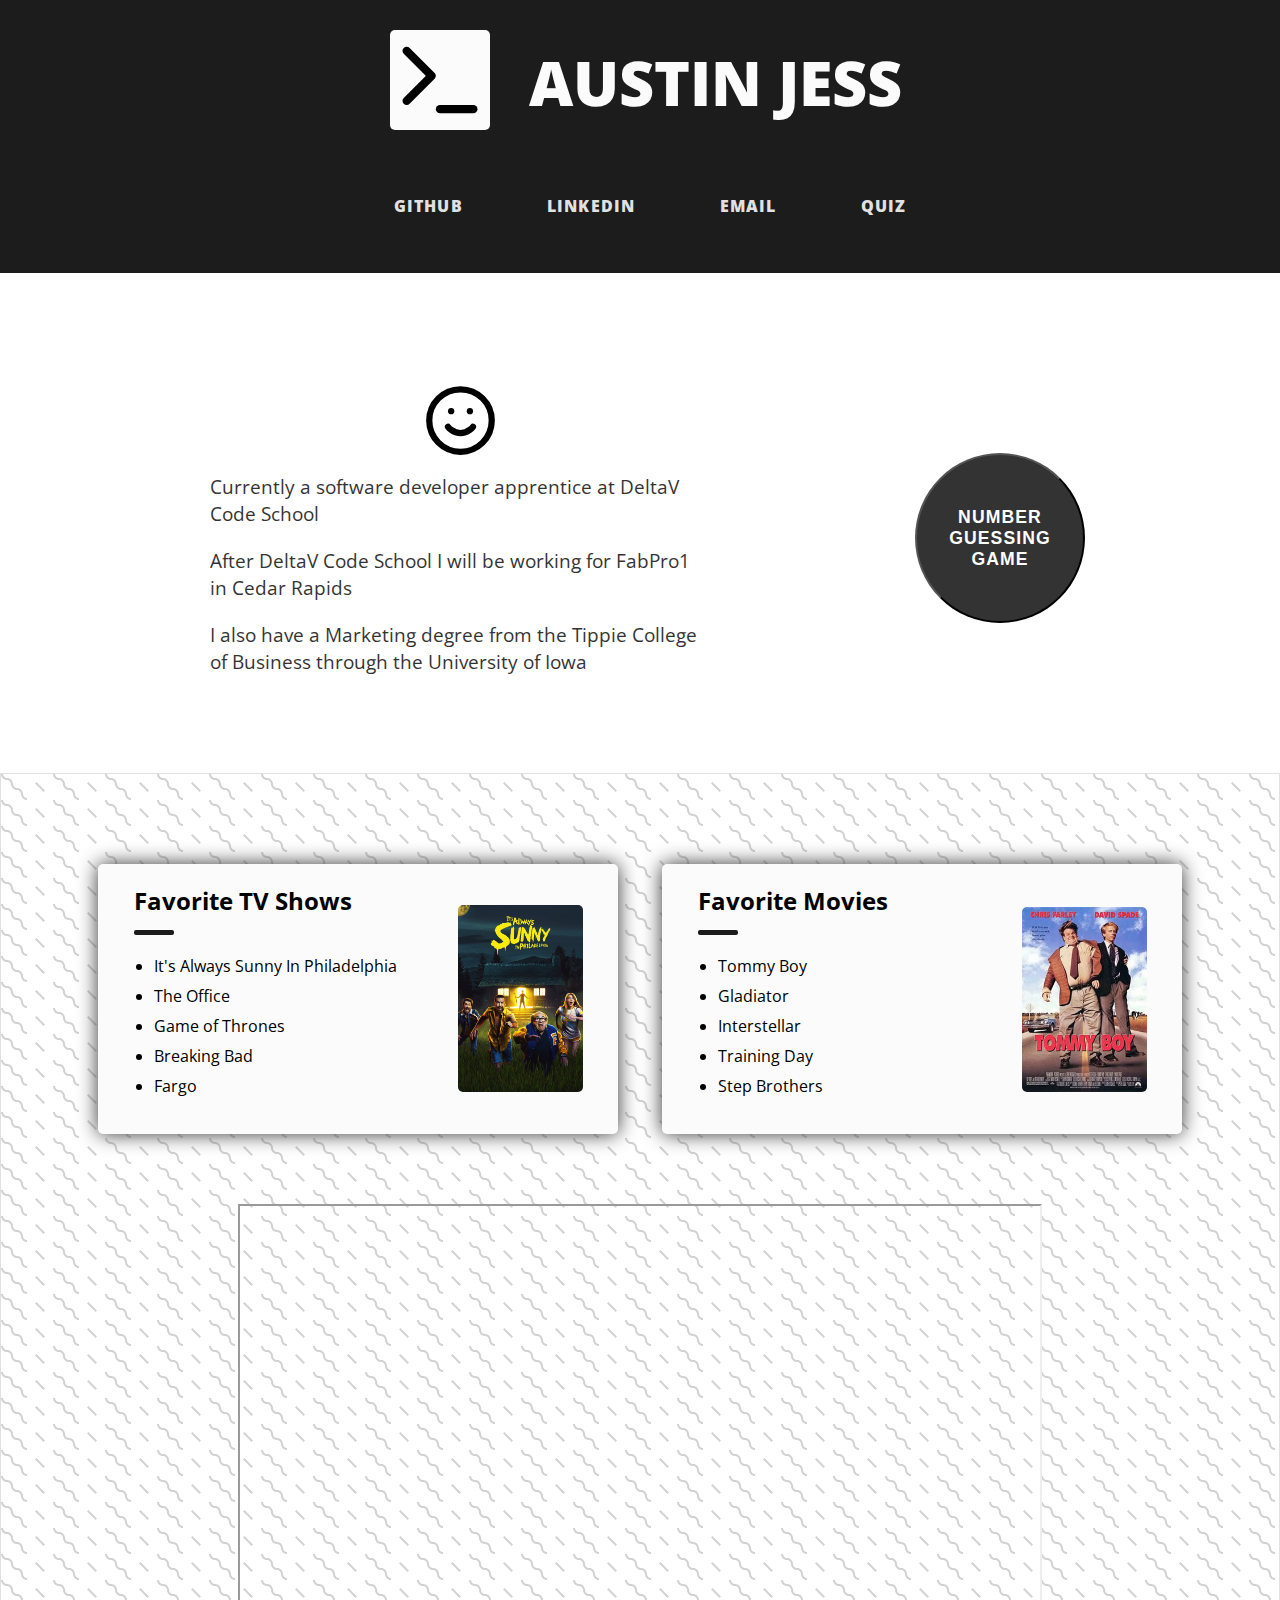
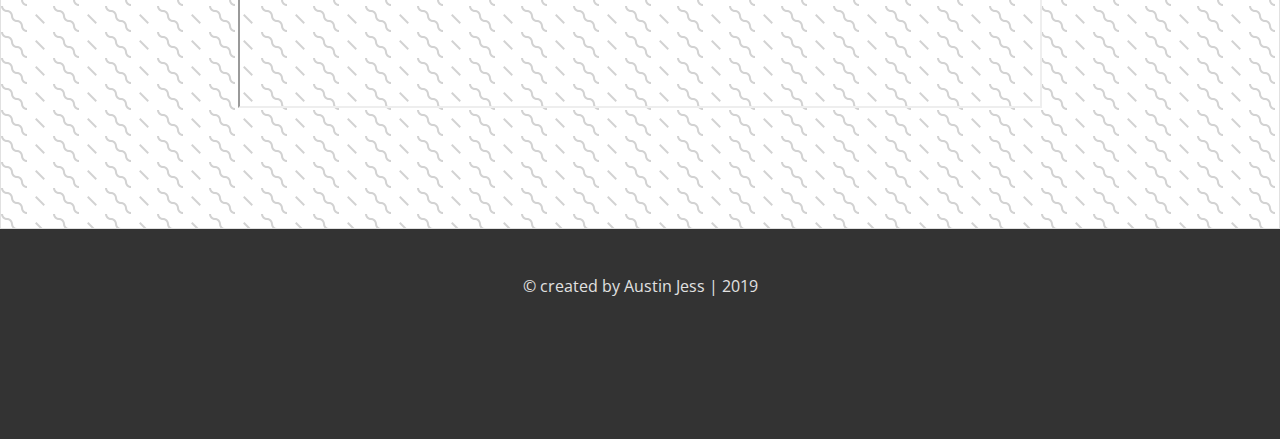
<file: about-me.html>
<!DOCTYPE html>
<html lang="en">
  <head>
    <title>About Me - Austin Jess</title>
    <meta charset="utf-8" />
    <link rel="stylesheet" href="styles/about.css" type="text/css" />
    <link
      href="https://fonts.googleapis.com/css?family=Open+Sans:400,800"
      rel="stylesheet"
    />
  </head>
  <body>
    <section>
      <header>
        <section class="title">
          <img
            src="images/terminal.svg"
            alt="Terminal Prompt Icon"
            width="100"
            class="icon"
          />
          <h1>AUSTIN JESS</h1>
        </section>
        <nav>
          <ul class="navbar">
            <li>GITHUB</li>
            <li>LINKEDIN</li>
            <li>EMAIL</li>
            <li><a class="nav-link" href="quiz.html">QUIZ</a></li>
          </ul>
        </nav>
      </header>
      <main>
        <section class="about-info-content">
          <section class="about-text">
            <img
              src="images/smile.svg"
              class="about-icon"
              alt="Smiley Face Icon"
              width="75"
            />
            <p class="about-fact">
              Currently a software developer apprentice at DeltaV Code School
            </p>
            <p class="about-fact">
              After DeltaV Code School I will be working for FabPro1 in Cedar
              Rapids
            </p>
            <p class="about-fact">
              I also have a Marketing degree from the Tippie College of Business
              through the University of Iowa
            </p>
          </section>
          <button id="start-game">Number Guessing Game</button>
        </section>
        <section class="pattern-wrap">
          <section class="list-wrapper">
            <section class="shows">
              <section>
                <h2>Favorite TV Shows</h2>
                <hr />
                <ul>
                  <li>It's Always Sunny In Philadelphia</li>
                  <li>The Office</li>
                  <li>Game of Thrones</li>
                  <li>Breaking Bad</li>
                  <li>Fargo</li>
                </ul>
              </section>
              <img
                src="images/always-sunny.jpg"
                alt="Always Sunny Cover Photo"
                width="125"
              />
            </section>
            <section class="movies">
              <section>
                <h2>Favorite Movies</h2>
                <hr />
                <ul>
                  <li><a>Tommy Boy</a></li>
                  <li><a>Gladiator</a></li>
                  <li><a>Interstellar</a></li>
                  <li><a>Training Day</a></li>
                  <li><a>Step Brothers</a></li>
                </ul>
              </section>
              <img
                src="images/tommy-boy.jpg"
                alt="Tommy Boy Cover Photo"
                width="125"
              />
            </section>
          </section>
          <iframe
            width="800"
            height="500"
            src="https://www.youtube.com/embed/6nQ4K2bvVxY"
          ></iframe>
        </section>
      </main>
    </section>
    <footer>
      <p>© created by Austin Jess | 2019</p>
    </footer>
    <script src="js/about-me.js" type="text/javascript"></script>
  </body>
</html>
</file>
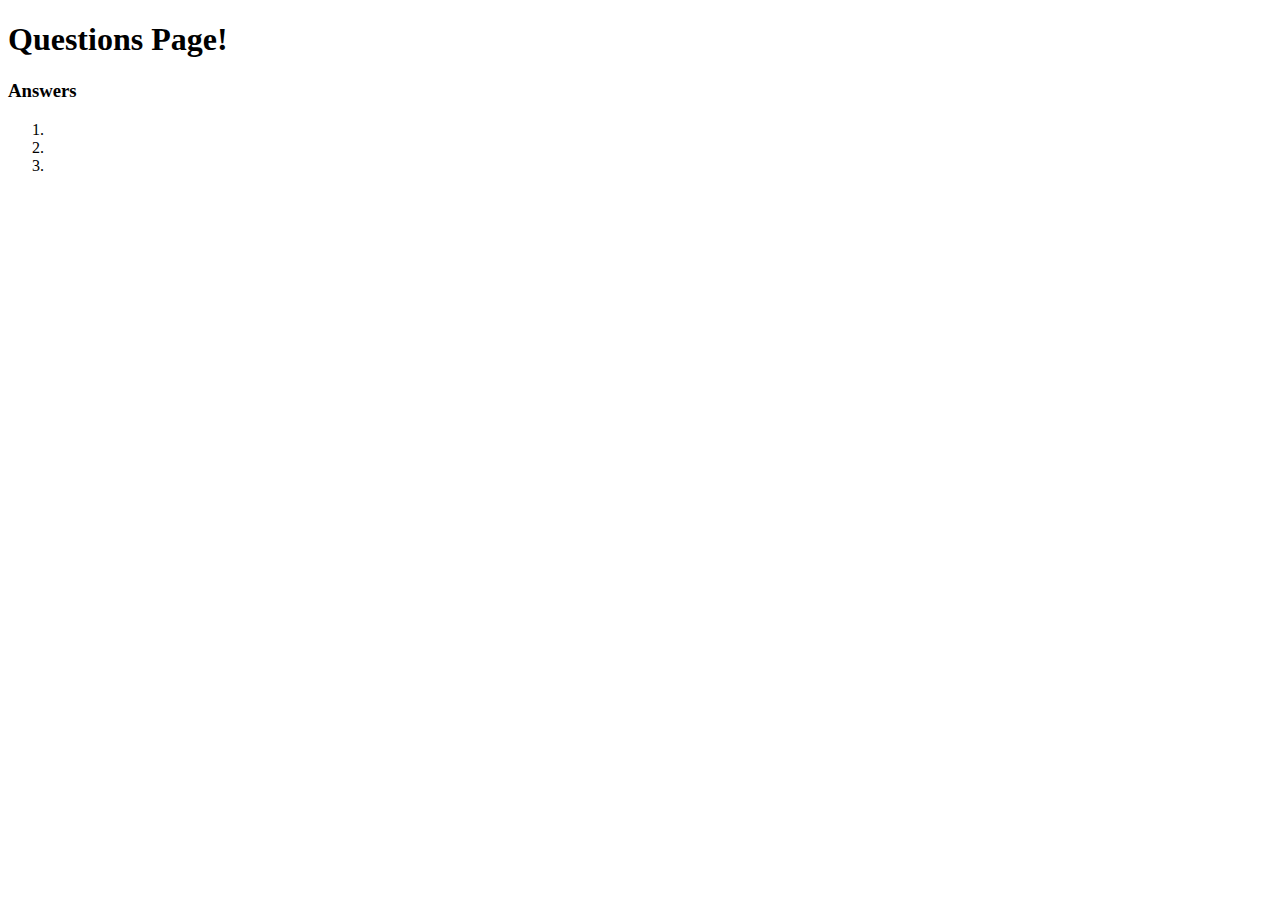
<file: questions.html>
<!DOCTYPE html>
<html lang="en">
  <head>
    <title>Questions - Austin Jess</title>
    <meta charset="utf-8" />
  </head>
  <body>
    <h1>Questions Page!</h1>
    <h3>Answers</h3>
    <ol>
      <li id="username"></li>
      <li id="user-experience"></li>
      <li id="user-skill"></li>
    </ol>
    <script src="js/prompts.js" type="text/javascript"></script>
  </body>
</html>
</file>
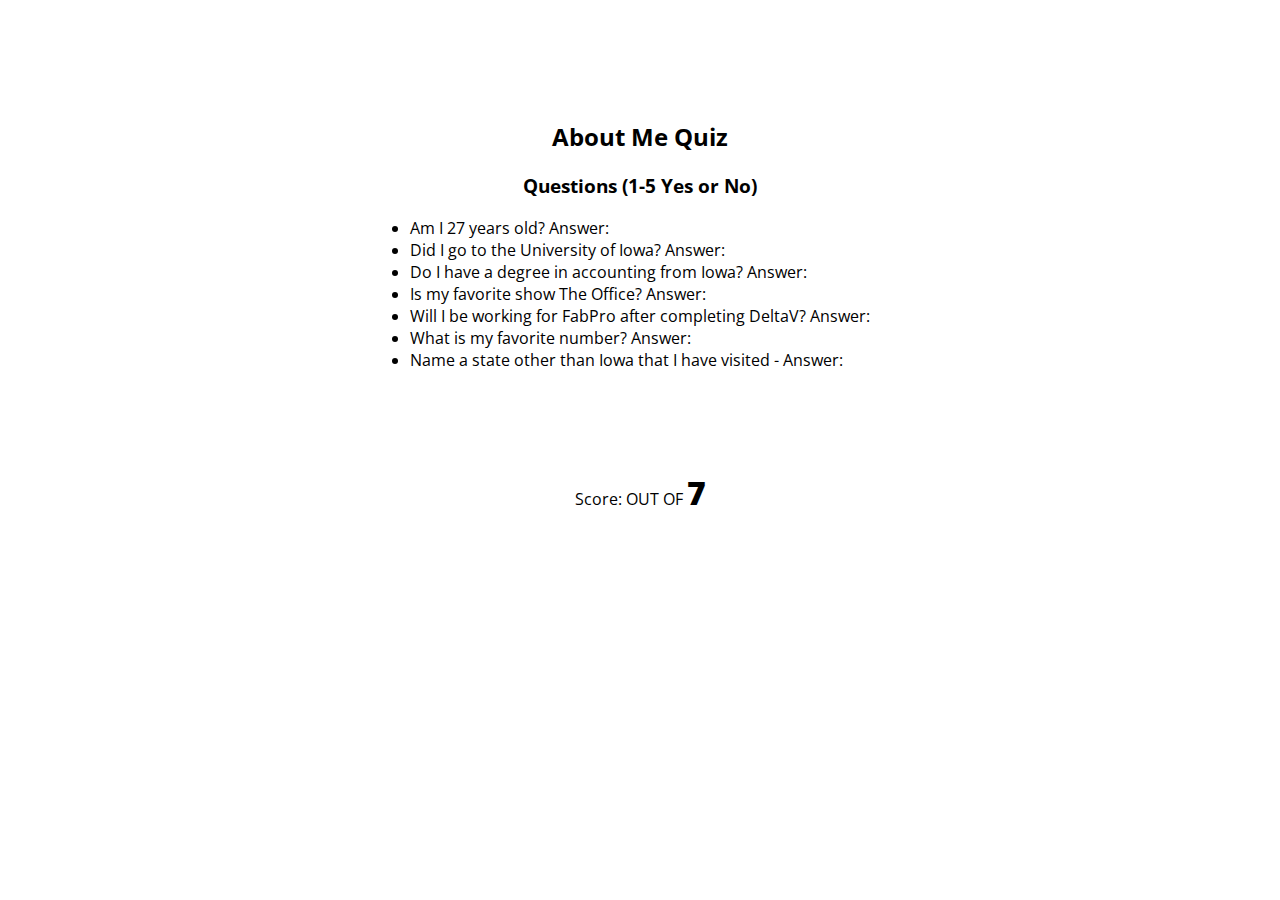
<file: quiz.html>
<!DOCTYPE html>
<html lang="en">
  <title>Quiz - Austin Jess</title>
  <meta charset="utf-8" />
  <link rel="stylesheet" href="styles/quiz.css" type="text/css" />
  <link
    href="https://fonts.googleapis.com/css?family=Open+Sans:400,800"
    rel="stylesheet"
  />

  <body>
    <main>
      <h2>About Me Quiz</h2>

      <h3>Questions (1-5 Yes or No)</h3>
      <ul class="questions-list">
        <li>Am I 27 years old? Answer: <span id="age"></span></li>
        <li>
          Did I go to the University of Iowa? Answer: <span id="school"></span>
        </li>
        <li>
          Do I have a degree in accounting from Iowa? Answer:
          <span id="degree"></span>
        </li>
        <li>Is my favorite show The Office? Answer: <span id="show"></span></li>
        <li>
          Will I be working for FabPro after completing DeltaV? Answer:
          <span id="job"></span>
        </li>
        <li>What is my favorite number? Answer: <span id="number"></span></li>
        <li>
          Name a state other than Iowa that I have visited - Answer:
          <span id="states"></span>
        </li>
      </ul>
      <section>
        <p class="score-wrapper">
          Score: <span class="quiz-score" id="specific-score"></span> OUT OF
          <span class="quiz-score">7</span>
        </p>
        <p id="message"></p>
      </section>
      <script src="js/quiz.js" type="text/javascript"></script>
    </main>
  </body>
</html>
</file>
<file: styles/about.css>
body {
  padding: 0;
  margin: 0;
  font-family: 'Open Sans', sans-serif;
}

header {
  text-align: center;
  width: 100%;
  margin: 0 auto;
  background-color: #1c1c1c;
  color: #fbfbfb;
}

.title {
  width: 550px;
  margin: 0 auto;
  height: 100px;
}

.icon {
  background: #fbfbfb;
}

.icon:hover {
  transform: none;
}

h1 {
  font-size: 3.8em;
  font-weight: 800;
  float: right;
  width: 400px;
}

header nav {
  list-style: none;
  margin: 40px 0;
  padding-bottom: 25px;
}

header li {
  display: inline-block;
  margin: 0 20px;
  padding: 15px 20px;
  letter-spacing: 1.2px;
  font-weight: 800;
  color: #e1e1e1;
}

header li:hover {
  text-decoration: underline;
  color: #fff;
  cursor: pointer;
}

.navbar {
  width: 800px;
  text-align: center;
}

.nav-link {
  color: #e1e1e1;
  text-decoration: none;
}

.nav-link:hover {
  color: #fff;
  text-decoration-style: underline;
}

/* ================== */
/* MAIN CONTENT */
/* ================== */

main {
  margin: 0 auto;
  text-align: center;
}

.about-info-content {
  width: 100%;
  text-align: center;
  padding: 40px 0;
  margin-bottom: 10px;
}

.about-text {
  float: left;
  margin-left: 200px;
}

.about-fact {
  text-align: center;
  font-size: 1.2em;
  opacity: 0.8;
  padding: 10px;
  width: 500px;
  margin: 0 auto;
  border-radius: 5px;
  text-align: left;
}

main button {
  padding: 15px;
  margin: 100px 0;
  height: 170px;
  width: 170px;
  border-radius: 50%;
  background: #333;
  color: #fff;
  font-size: 1.1rem;
  text-transform: uppercase;
  letter-spacing: 1.1px;
  font-weight: 800;
}

main button:hover {
  cursor: pointer;
  background: #fff;
  color: #333;
  border: 3px solid #333;
}

.pattern-wrap {
  background-color: #ffffff;
  background-image: url("data:image/svg+xml,%3Csvg width='52' height='26' viewBox='0 0 52 26' xmlns='http://www.w3.org/2000/svg'%3E%3Cg fill='none' fill-rule='evenodd'%3E%3Cg fill='%231c1c1c' fill-opacity='0.2'%3E%3Cpath d='M10 10c0-2.21-1.79-4-4-4-3.314 0-6-2.686-6-6h2c0 2.21 1.79 4 4 4 3.314 0 6 2.686 6 6 0 2.21 1.79 4 4 4 3.314 0 6 2.686 6 6 0 2.21 1.79 4 4 4v2c-3.314 0-6-2.686-6-6 0-2.21-1.79-4-4-4-3.314 0-6-2.686-6-6zm25.464-1.95l8.486 8.486-1.414 1.414-8.486-8.486 1.414-1.414z' /%3E%3C/g%3E%3C/g%3E%3C/svg%3E");
  border: 1px solid #e1e1e1;
}

.list-wrapper {
  margin: 0px 0 30px 0;
  padding-top: 50px;
  /* max-height: 600px; */
}

.shows,
.movies {
  margin: 40px 20px;
  width: 520px;
  padding: 0;
  border-radius: 5px;
  box-shadow: 0 0 20px #333;
  background-color: #fbfbfb;
  display: inline-block;
  height: 270px;
}

section h2 {
  text-align: left;
  margin-bottom: 0;
}

.list-wrapper hr {
  width: 40px;
  height: 5px;
  margin: 13px 0 0 0;
  background: #1c1c1c;
  border: none;
  border-radius: 2px;
}

.shows section,
.movies section {
  display: inline-block;
}

section ul {
  width: 300px;
  margin-right: 0px;
  display: inline-block;
  text-align: left;
  padding-inline-start: 20px;
}

main li {
  line-height: 30px;
}

section img {
  margin-top: 30px;
  border-radius: 5px;
}

section img:hover {
  transform: scale(1.4);
}

iframe {
  margin: 0 auto 120px auto;
  display: block;
}

/* =================== */
/* FOOTER */
/* =================== */

footer {
  height: 20vh;
  background-color: #333;
  text-align: center;
  padding-top: 30px;
}

footer p {
  color: #e1e1e1;
}
</file>
<file: styles/quiz.css>
body {
  padding: 0;
  margin: 0;
}

main {
  font-family: 'Open Sans', sans-serif;
  text-align: center;
  padding-top: 100px;
}

ul {
  text-align: left;
}

.questions-list {
  max-width: 500px;
  text-align: left;
  margin: 0 auto;
}

/* section {
  font-size: 1.7rem;
} */

img {
  margin-top: 30px;
  border-radius: 5px;
}
.score-wrapper {
  margin-top: 100px;
}

.quiz-score {
  font-size: 2rem;
  font-weight: 800;
}

#message {
  font-size: 1.5rem;
  font-weight: 800;
}
</file>
